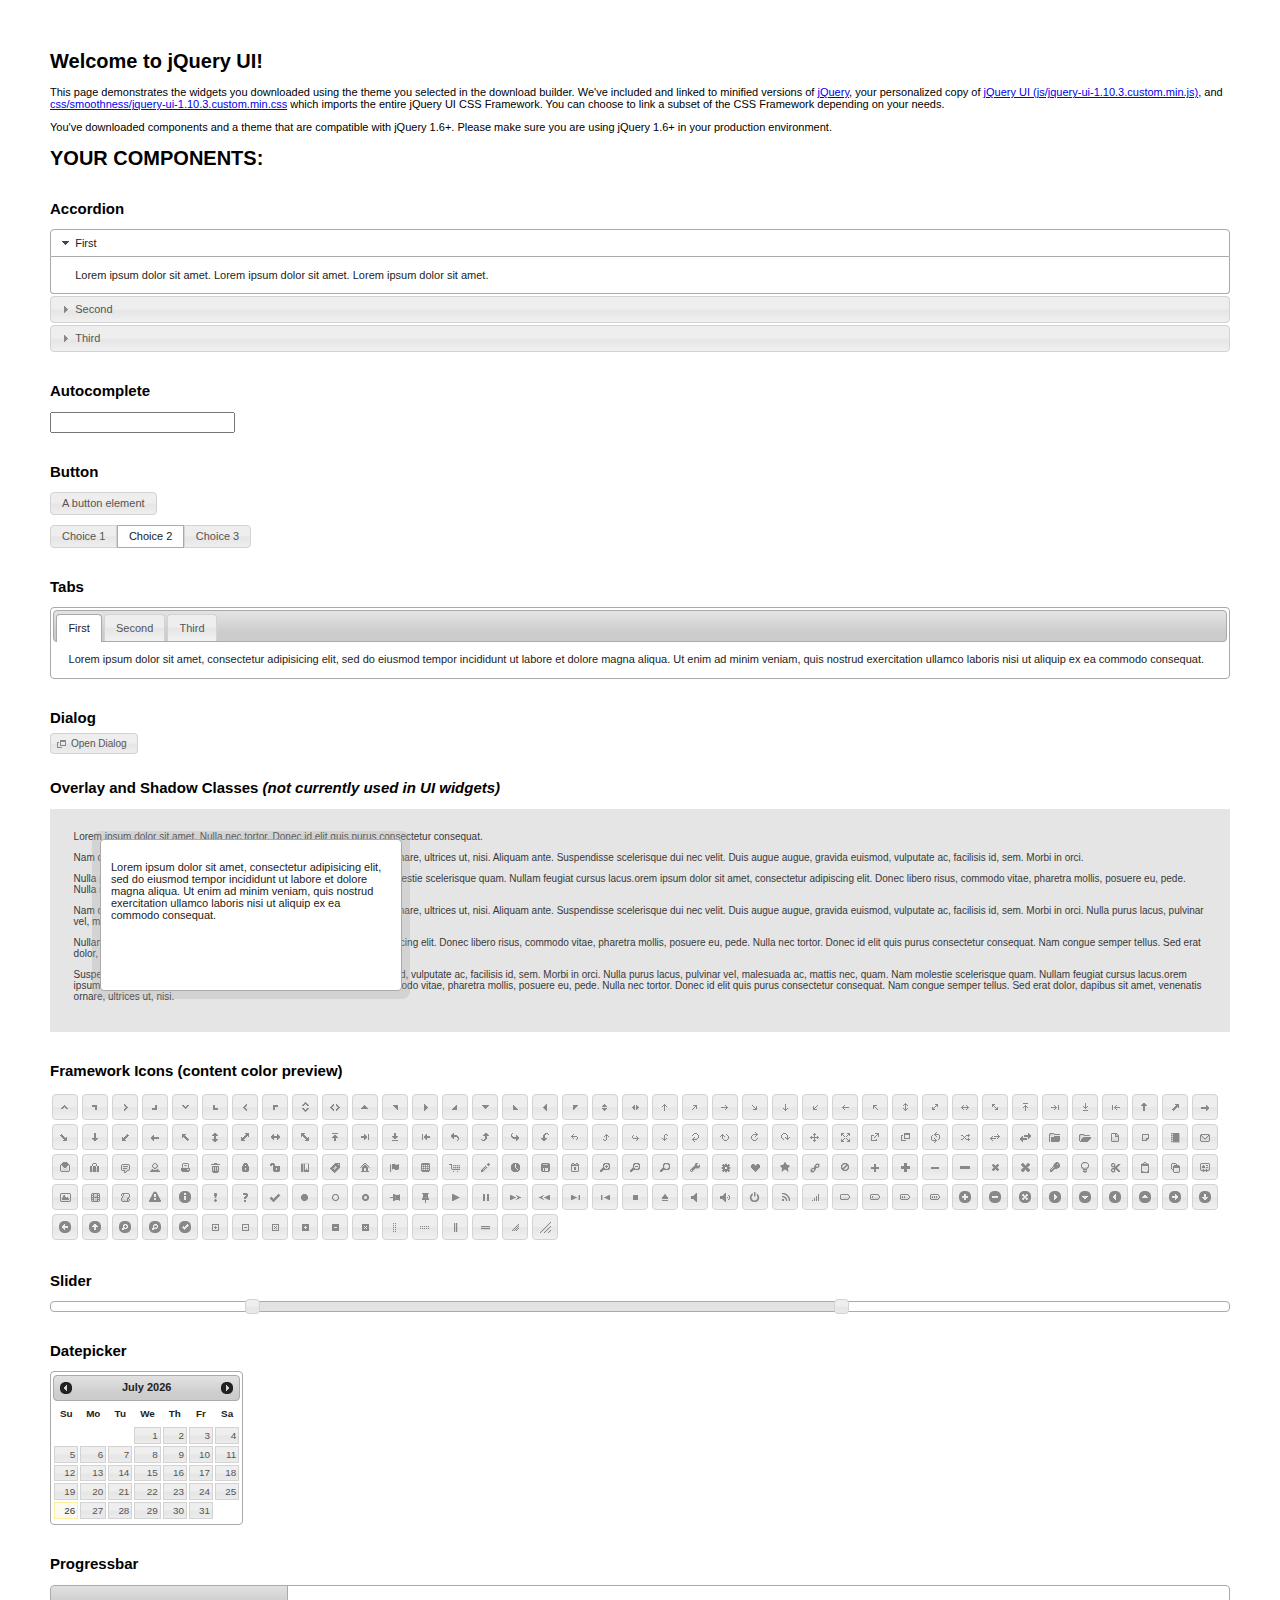
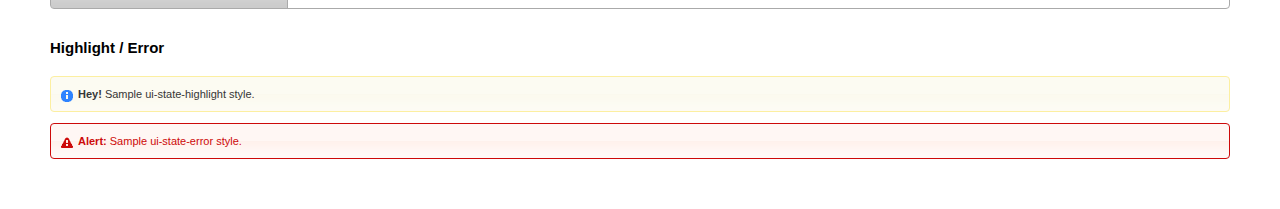
<file: pycdb_kernel_apps/portal/static/jquery_ui/index.html>
<!doctype html>
<html lang="us">
<head>
	<meta charset="utf-8">
	<title>jQuery UI Example Page</title>
	<link href="css/smoothness/jquery-ui-1.10.3.custom.css" rel="stylesheet">
	<script src="js/jquery-1.9.1.js"></script>
	<script src="js/jquery-ui-1.10.3.custom.js"></script>
	<script>
	$(function() {
		
		$( "#accordion" ).accordion();
		

		
		var availableTags = [
			"ActionScript",
			"AppleScript",
			"Asp",
			"BASIC",
			"C",
			"C++",
			"Clojure",
			"COBOL",
			"ColdFusion",
			"Erlang",
			"Fortran",
			"Groovy",
			"Haskell",
			"Java",
			"JavaScript",
			"Lisp",
			"Perl",
			"PHP",
			"Python",
			"Ruby",
			"Scala",
			"Scheme"
		];
		$( "#autocomplete" ).autocomplete({
			source: availableTags
		});
		

		
		$( "#button" ).button();
		$( "#radioset" ).buttonset();
		

		
		$( "#tabs" ).tabs();
		

		
		$( "#dialog" ).dialog({
			autoOpen: false,
			width: 400,
			buttons: [
				{
					text: "Ok",
					click: function() {
						$( this ).dialog( "close" );
					}
				},
				{
					text: "Cancel",
					click: function() {
						$( this ).dialog( "close" );
					}
				}
			]
		});

		// Link to open the dialog
		$( "#dialog-link" ).click(function( event ) {
			$( "#dialog" ).dialog( "open" );
			event.preventDefault();
		});
		

		
		$( "#datepicker" ).datepicker({
			inline: true
		});
		

		
		$( "#slider" ).slider({
			range: true,
			values: [ 17, 67 ]
		});
		

		
		$( "#progressbar" ).progressbar({
			value: 20
		});
		

		// Hover states on the static widgets
		$( "#dialog-link, #icons li" ).hover(
			function() {
				$( this ).addClass( "ui-state-hover" );
			},
			function() {
				$( this ).removeClass( "ui-state-hover" );
			}
		);
	});
	</script>
	<style>
	body{
		font: 62.5% "Trebuchet MS", sans-serif;
		margin: 50px;
	}
	.demoHeaders {
		margin-top: 2em;
	}
	#dialog-link {
		padding: .4em 1em .4em 20px;
		text-decoration: none;
		position: relative;
	}
	#dialog-link span.ui-icon {
		margin: 0 5px 0 0;
		position: absolute;
		left: .2em;
		top: 50%;
		margin-top: -8px;
	}
	#icons {
		margin: 0;
		padding: 0;
	}
	#icons li {
		margin: 2px;
		position: relative;
		padding: 4px 0;
		cursor: pointer;
		float: left;
		list-style: none;
	}
	#icons span.ui-icon {
		float: left;
		margin: 0 4px;
	}
	.fakewindowcontain .ui-widget-overlay {
		position: absolute;
	}
	</style>
</head>
<body>

<h1>Welcome to jQuery UI!</h1>

<div class="ui-widget">
	<p>This page demonstrates the widgets you downloaded using the theme you selected in the download builder. We've included and linked to minified versions of <a href="js/jquery-1.9.1.js">jQuery</a>, your personalized copy of <a href="js/jquery-ui-1.10.3.custom.min.js">jQuery UI (js/jquery-ui-1.10.3.custom.min.js)</a>, and <a href="css/smoothness/jquery-ui-1.10.3.custom.min.css">css/smoothness/jquery-ui-1.10.3.custom.min.css</a> which imports the entire jQuery UI CSS Framework. You can choose to link a subset of the CSS Framework depending on your needs. </p>
	<p>You've downloaded components and a theme that are compatible with jQuery 1.6+. Please make sure you are using jQuery 1.6+ in your production environment.</p>
</div>

<h1>YOUR COMPONENTS:</h1>


<!-- Accordion -->
<h2 class="demoHeaders">Accordion</h2>
<div id="accordion">
	<h3>First</h3>
	<div>Lorem ipsum dolor sit amet. Lorem ipsum dolor sit amet. Lorem ipsum dolor sit amet.</div>
	<h3>Second</h3>
	<div>Phasellus mattis tincidunt nibh.</div>
	<h3>Third</h3>
	<div>Nam dui erat, auctor a, dignissim quis.</div>
</div>



<!-- Autocomplete -->
<h2 class="demoHeaders">Autocomplete</h2>
<div>
	<input id="autocomplete" title="type &quot;a&quot;">
</div>



<!-- Button -->
<h2 class="demoHeaders">Button</h2>
<button id="button">A button element</button>
<form style="margin-top: 1em;">
	<div id="radioset">
		<input type="radio" id="radio1" name="radio"><label for="radio1">Choice 1</label>
		<input type="radio" id="radio2" name="radio" checked="checked"><label for="radio2">Choice 2</label>
		<input type="radio" id="radio3" name="radio"><label for="radio3">Choice 3</label>
	</div>
</form>



<!-- Tabs -->
<h2 class="demoHeaders">Tabs</h2>
<div id="tabs">
	<ul>
		<li><a href="#tabs-1">First</a></li>
		<li><a href="#tabs-2">Second</a></li>
		<li><a href="#tabs-3">Third</a></li>
	</ul>
	<div id="tabs-1">Lorem ipsum dolor sit amet, consectetur adipisicing elit, sed do eiusmod tempor incididunt ut labore et dolore magna aliqua. Ut enim ad minim veniam, quis nostrud exercitation ullamco laboris nisi ut aliquip ex ea commodo consequat.</div>
	<div id="tabs-2">Phasellus mattis tincidunt nibh. Cras orci urna, blandit id, pretium vel, aliquet ornare, felis. Maecenas scelerisque sem non nisl. Fusce sed lorem in enim dictum bibendum.</div>
	<div id="tabs-3">Nam dui erat, auctor a, dignissim quis, sollicitudin eu, felis. Pellentesque nisi urna, interdum eget, sagittis et, consequat vestibulum, lacus. Mauris porttitor ullamcorper augue.</div>
</div>



<!-- Dialog NOTE: Dialog is not generated by UI in this demo so it can be visually styled in themeroller-->
<h2 class="demoHeaders">Dialog</h2>
<p><a href="#" id="dialog-link" class="ui-state-default ui-corner-all"><span class="ui-icon ui-icon-newwin"></span>Open Dialog</a></p>

<h2 class="demoHeaders">Overlay and Shadow Classes <em>(not currently used in UI widgets)</em></h2>
<div style="position: relative; width: 96%; height: 200px; padding:1% 2%; overflow:hidden;" class="fakewindowcontain">
	<p>Lorem ipsum dolor sit amet,  Nulla nec tortor. Donec id elit quis purus consectetur consequat. </p><p>Nam congue semper tellus. Sed erat dolor, dapibus sit amet, venenatis ornare, ultrices ut, nisi. Aliquam ante. Suspendisse scelerisque dui nec velit. Duis augue augue, gravida euismod, vulputate ac, facilisis id, sem. Morbi in orci. </p><p>Nulla purus lacus, pulvinar vel, malesuada ac, mattis nec, quam. Nam molestie scelerisque quam. Nullam feugiat cursus lacus.orem ipsum dolor sit amet, consectetur adipiscing elit. Donec libero risus, commodo vitae, pharetra mollis, posuere eu, pede. Nulla nec tortor. Donec id elit quis purus consectetur consequat. </p><p>Nam congue semper tellus. Sed erat dolor, dapibus sit amet, venenatis ornare, ultrices ut, nisi. Aliquam ante. Suspendisse scelerisque dui nec velit. Duis augue augue, gravida euismod, vulputate ac, facilisis id, sem. Morbi in orci. Nulla purus lacus, pulvinar vel, malesuada ac, mattis nec, quam. Nam molestie scelerisque quam. </p><p>Nullam feugiat cursus lacus.orem ipsum dolor sit amet, consectetur adipiscing elit. Donec libero risus, commodo vitae, pharetra mollis, posuere eu, pede. Nulla nec tortor. Donec id elit quis purus consectetur consequat. Nam congue semper tellus. Sed erat dolor, dapibus sit amet, venenatis ornare, ultrices ut, nisi. Aliquam ante. </p><p>Suspendisse scelerisque dui nec velit. Duis augue augue, gravida euismod, vulputate ac, facilisis id, sem. Morbi in orci. Nulla purus lacus, pulvinar vel, malesuada ac, mattis nec, quam. Nam molestie scelerisque quam. Nullam feugiat cursus lacus.orem ipsum dolor sit amet, consectetur adipiscing elit. Donec libero risus, commodo vitae, pharetra mollis, posuere eu, pede. Nulla nec tortor. Donec id elit quis purus consectetur consequat. Nam congue semper tellus. Sed erat dolor, dapibus sit amet, venenatis ornare, ultrices ut, nisi. </p>

	<!-- ui-dialog -->
	<div class="ui-overlay"><div class="ui-widget-overlay"></div><div class="ui-widget-shadow ui-corner-all" style="width: 302px; height: 152px; position: absolute; left: 50px; top: 30px;"></div></div>
	<div style="position: absolute; width: 280px; height: 130px;left: 50px; top: 30px; padding: 10px;" class="ui-widget ui-widget-content ui-corner-all">
		<div class="ui-dialog-content ui-widget-content" style="background: none; border: 0;">
			<p>Lorem ipsum dolor sit amet, consectetur adipisicing elit, sed do eiusmod tempor incididunt ut labore et dolore magna aliqua. Ut enim ad minim veniam, quis nostrud exercitation ullamco laboris nisi ut aliquip ex ea commodo consequat.</p>
		</div>
	</div>

</div>

<!-- ui-dialog -->
<div id="dialog" title="Dialog Title">
	<p>Lorem ipsum dolor sit amet, consectetur adipisicing elit, sed do eiusmod tempor incididunt ut labore et dolore magna aliqua. Ut enim ad minim veniam, quis nostrud exercitation ullamco laboris nisi ut aliquip ex ea commodo consequat.</p>
</div>



<h2 class="demoHeaders">Framework Icons (content color preview)</h2>
<ul id="icons" class="ui-widget ui-helper-clearfix">
	<li class="ui-state-default ui-corner-all" title=".ui-icon-carat-1-n"><span class="ui-icon ui-icon-carat-1-n"></span></li>
	<li class="ui-state-default ui-corner-all" title=".ui-icon-carat-1-ne"><span class="ui-icon ui-icon-carat-1-ne"></span></li>
	<li class="ui-state-default ui-corner-all" title=".ui-icon-carat-1-e"><span class="ui-icon ui-icon-carat-1-e"></span></li>
	<li class="ui-state-default ui-corner-all" title=".ui-icon-carat-1-se"><span class="ui-icon ui-icon-carat-1-se"></span></li>
	<li class="ui-state-default ui-corner-all" title=".ui-icon-carat-1-s"><span class="ui-icon ui-icon-carat-1-s"></span></li>
	<li class="ui-state-default ui-corner-all" title=".ui-icon-carat-1-sw"><span class="ui-icon ui-icon-carat-1-sw"></span></li>
	<li class="ui-state-default ui-corner-all" title=".ui-icon-carat-1-w"><span class="ui-icon ui-icon-carat-1-w"></span></li>
	<li class="ui-state-default ui-corner-all" title=".ui-icon-carat-1-nw"><span class="ui-icon ui-icon-carat-1-nw"></span></li>
	<li class="ui-state-default ui-corner-all" title=".ui-icon-carat-2-n-s"><span class="ui-icon ui-icon-carat-2-n-s"></span></li>
	<li class="ui-state-default ui-corner-all" title=".ui-icon-carat-2-e-w"><span class="ui-icon ui-icon-carat-2-e-w"></span></li>
	<li class="ui-state-default ui-corner-all" title=".ui-icon-triangle-1-n"><span class="ui-icon ui-icon-triangle-1-n"></span></li>
	<li class="ui-state-default ui-corner-all" title=".ui-icon-triangle-1-ne"><span class="ui-icon ui-icon-triangle-1-ne"></span></li>
	<li class="ui-state-default ui-corner-all" title=".ui-icon-triangle-1-e"><span class="ui-icon ui-icon-triangle-1-e"></span></li>
	<li class="ui-state-default ui-corner-all" title=".ui-icon-triangle-1-se"><span class="ui-icon ui-icon-triangle-1-se"></span></li>
	<li class="ui-state-default ui-corner-all" title=".ui-icon-triangle-1-s"><span class="ui-icon ui-icon-triangle-1-s"></span></li>
	<li class="ui-state-default ui-corner-all" title=".ui-icon-triangle-1-sw"><span class="ui-icon ui-icon-triangle-1-sw"></span></li>
	<li class="ui-state-default ui-corner-all" title=".ui-icon-triangle-1-w"><span class="ui-icon ui-icon-triangle-1-w"></span></li>
	<li class="ui-state-default ui-corner-all" title=".ui-icon-triangle-1-nw"><span class="ui-icon ui-icon-triangle-1-nw"></span></li>
	<li class="ui-state-default ui-corner-all" title=".ui-icon-triangle-2-n-s"><span class="ui-icon ui-icon-triangle-2-n-s"></span></li>
	<li class="ui-state-default ui-corner-all" title=".ui-icon-triangle-2-e-w"><span class="ui-icon ui-icon-triangle-2-e-w"></span></li>
	<li class="ui-state-default ui-corner-all" title=".ui-icon-arrow-1-n"><span class="ui-icon ui-icon-arrow-1-n"></span></li>
	<li class="ui-state-default ui-corner-all" title=".ui-icon-arrow-1-ne"><span class="ui-icon ui-icon-arrow-1-ne"></span></li>
	<li class="ui-state-default ui-corner-all" title=".ui-icon-arrow-1-e"><span class="ui-icon ui-icon-arrow-1-e"></span></li>
	<li class="ui-state-default ui-corner-all" title=".ui-icon-arrow-1-se"><span class="ui-icon ui-icon-arrow-1-se"></span></li>
	<li class="ui-state-default ui-corner-all" title=".ui-icon-arrow-1-s"><span class="ui-icon ui-icon-arrow-1-s"></span></li>
	<li class="ui-state-default ui-corner-all" title=".ui-icon-arrow-1-sw"><span class="ui-icon ui-icon-arrow-1-sw"></span></li>
	<li class="ui-state-default ui-corner-all" title=".ui-icon-arrow-1-w"><span class="ui-icon ui-icon-arrow-1-w"></span></li>
	<li class="ui-state-default ui-corner-all" title=".ui-icon-arrow-1-nw"><span class="ui-icon ui-icon-arrow-1-nw"></span></li>
	<li class="ui-state-default ui-corner-all" title=".ui-icon-arrow-2-n-s"><span class="ui-icon ui-icon-arrow-2-n-s"></span></li>
	<li class="ui-state-default ui-corner-all" title=".ui-icon-arrow-2-ne-sw"><span class="ui-icon ui-icon-arrow-2-ne-sw"></span></li>
	<li class="ui-state-default ui-corner-all" title=".ui-icon-arrow-2-e-w"><span class="ui-icon ui-icon-arrow-2-e-w"></span></li>
	<li class="ui-state-default ui-corner-all" title=".ui-icon-arrow-2-se-nw"><span class="ui-icon ui-icon-arrow-2-se-nw"></span></li>
	<li class="ui-state-default ui-corner-all" title=".ui-icon-arrowstop-1-n"><span class="ui-icon ui-icon-arrowstop-1-n"></span></li>
	<li class="ui-state-default ui-corner-all" title=".ui-icon-arrowstop-1-e"><span class="ui-icon ui-icon-arrowstop-1-e"></span></li>
	<li class="ui-state-default ui-corner-all" title=".ui-icon-arrowstop-1-s"><span class="ui-icon ui-icon-arrowstop-1-s"></span></li>
	<li class="ui-state-default ui-corner-all" title=".ui-icon-arrowstop-1-w"><span class="ui-icon ui-icon-arrowstop-1-w"></span></li>
	<li class="ui-state-default ui-corner-all" title=".ui-icon-arrowthick-1-n"><span class="ui-icon ui-icon-arrowthick-1-n"></span></li>
	<li class="ui-state-default ui-corner-all" title=".ui-icon-arrowthick-1-ne"><span class="ui-icon ui-icon-arrowthick-1-ne"></span></li>
	<li class="ui-state-default ui-corner-all" title=".ui-icon-arrowthick-1-e"><span class="ui-icon ui-icon-arrowthick-1-e"></span></li>
	<li class="ui-state-default ui-corner-all" title=".ui-icon-arrowthick-1-se"><span class="ui-icon ui-icon-arrowthick-1-se"></span></li>
	<li class="ui-state-default ui-corner-all" title=".ui-icon-arrowthick-1-s"><span class="ui-icon ui-icon-arrowthick-1-s"></span></li>
	<li class="ui-state-default ui-corner-all" title=".ui-icon-arrowthick-1-sw"><span class="ui-icon ui-icon-arrowthick-1-sw"></span></li>
	<li class="ui-state-default ui-corner-all" title=".ui-icon-arrowthick-1-w"><span class="ui-icon ui-icon-arrowthick-1-w"></span></li>
	<li class="ui-state-default ui-corner-all" title=".ui-icon-arrowthick-1-nw"><span class="ui-icon ui-icon-arrowthick-1-nw"></span></li>
	<li class="ui-state-default ui-corner-all" title=".ui-icon-arrowthick-2-n-s"><span class="ui-icon ui-icon-arrowthick-2-n-s"></span></li>
	<li class="ui-state-default ui-corner-all" title=".ui-icon-arrowthick-2-ne-sw"><span class="ui-icon ui-icon-arrowthick-2-ne-sw"></span></li>
	<li class="ui-state-default ui-corner-all" title=".ui-icon-arrowthick-2-e-w"><span class="ui-icon ui-icon-arrowthick-2-e-w"></span></li>
	<li class="ui-state-default ui-corner-all" title=".ui-icon-arrowthick-2-se-nw"><span class="ui-icon ui-icon-arrowthick-2-se-nw"></span></li>
	<li class="ui-state-default ui-corner-all" title=".ui-icon-arrowthickstop-1-n"><span class="ui-icon ui-icon-arrowthickstop-1-n"></span></li>
	<li class="ui-state-default ui-corner-all" title=".ui-icon-arrowthickstop-1-e"><span class="ui-icon ui-icon-arrowthickstop-1-e"></span></li>
	<li class="ui-state-default ui-corner-all" title=".ui-icon-arrowthickstop-1-s"><span class="ui-icon ui-icon-arrowthickstop-1-s"></span></li>
	<li class="ui-state-default ui-corner-all" title=".ui-icon-arrowthickstop-1-w"><span class="ui-icon ui-icon-arrowthickstop-1-w"></span></li>
	<li class="ui-state-default ui-corner-all" title=".ui-icon-arrowreturnthick-1-w"><span class="ui-icon ui-icon-arrowreturnthick-1-w"></span></li>
	<li class="ui-state-default ui-corner-all" title=".ui-icon-arrowreturnthick-1-n"><span class="ui-icon ui-icon-arrowreturnthick-1-n"></span></li>
	<li class="ui-state-default ui-corner-all" title=".ui-icon-arrowreturnthick-1-e"><span class="ui-icon ui-icon-arrowreturnthick-1-e"></span></li>
	<li class="ui-state-default ui-corner-all" title=".ui-icon-arrowreturnthick-1-s"><span class="ui-icon ui-icon-arrowreturnthick-1-s"></span></li>
	<li class="ui-state-default ui-corner-all" title=".ui-icon-arrowreturn-1-w"><span class="ui-icon ui-icon-arrowreturn-1-w"></span></li>
	<li class="ui-state-default ui-corner-all" title=".ui-icon-arrowreturn-1-n"><span class="ui-icon ui-icon-arrowreturn-1-n"></span></li>
	<li class="ui-state-default ui-corner-all" title=".ui-icon-arrowreturn-1-e"><span class="ui-icon ui-icon-arrowreturn-1-e"></span></li>
	<li class="ui-state-default ui-corner-all" title=".ui-icon-arrowreturn-1-s"><span class="ui-icon ui-icon-arrowreturn-1-s"></span></li>
	<li class="ui-state-default ui-corner-all" title=".ui-icon-arrowrefresh-1-w"><span class="ui-icon ui-icon-arrowrefresh-1-w"></span></li>
	<li class="ui-state-default ui-corner-all" title=".ui-icon-arrowrefresh-1-n"><span class="ui-icon ui-icon-arrowrefresh-1-n"></span></li>
	<li class="ui-state-default ui-corner-all" title=".ui-icon-arrowrefresh-1-e"><span class="ui-icon ui-icon-arrowrefresh-1-e"></span></li>
	<li class="ui-state-default ui-corner-all" title=".ui-icon-arrowrefresh-1-s"><span class="ui-icon ui-icon-arrowrefresh-1-s"></span></li>
	<li class="ui-state-default ui-corner-all" title=".ui-icon-arrow-4"><span class="ui-icon ui-icon-arrow-4"></span></li>
	<li class="ui-state-default ui-corner-all" title=".ui-icon-arrow-4-diag"><span class="ui-icon ui-icon-arrow-4-diag"></span></li>
	<li class="ui-state-default ui-corner-all" title=".ui-icon-extlink"><span class="ui-icon ui-icon-extlink"></span></li>
	<li class="ui-state-default ui-corner-all" title=".ui-icon-newwin"><span class="ui-icon ui-icon-newwin"></span></li>
	<li class="ui-state-default ui-corner-all" title=".ui-icon-refresh"><span class="ui-icon ui-icon-refresh"></span></li>
	<li class="ui-state-default ui-corner-all" title=".ui-icon-shuffle"><span class="ui-icon ui-icon-shuffle"></span></li>
	<li class="ui-state-default ui-corner-all" title=".ui-icon-transfer-e-w"><span class="ui-icon ui-icon-transfer-e-w"></span></li>
	<li class="ui-state-default ui-corner-all" title=".ui-icon-transferthick-e-w"><span class="ui-icon ui-icon-transferthick-e-w"></span></li>
	<li class="ui-state-default ui-corner-all" title=".ui-icon-folder-collapsed"><span class="ui-icon ui-icon-folder-collapsed"></span></li>
	<li class="ui-state-default ui-corner-all" title=".ui-icon-folder-open"><span class="ui-icon ui-icon-folder-open"></span></li>
	<li class="ui-state-default ui-corner-all" title=".ui-icon-document"><span class="ui-icon ui-icon-document"></span></li>
	<li class="ui-state-default ui-corner-all" title=".ui-icon-document-b"><span class="ui-icon ui-icon-document-b"></span></li>
	<li class="ui-state-default ui-corner-all" title=".ui-icon-note"><span class="ui-icon ui-icon-note"></span></li>
	<li class="ui-state-default ui-corner-all" title=".ui-icon-mail-closed"><span class="ui-icon ui-icon-mail-closed"></span></li>
	<li class="ui-state-default ui-corner-all" title=".ui-icon-mail-open"><span class="ui-icon ui-icon-mail-open"></span></li>
	<li class="ui-state-default ui-corner-all" title=".ui-icon-suitcase"><span class="ui-icon ui-icon-suitcase"></span></li>
	<li class="ui-state-default ui-corner-all" title=".ui-icon-comment"><span class="ui-icon ui-icon-comment"></span></li>
	<li class="ui-state-default ui-corner-all" title=".ui-icon-person"><span class="ui-icon ui-icon-person"></span></li>
	<li class="ui-state-default ui-corner-all" title=".ui-icon-print"><span class="ui-icon ui-icon-print"></span></li>
	<li class="ui-state-default ui-corner-all" title=".ui-icon-trash"><span class="ui-icon ui-icon-trash"></span></li>
	<li class="ui-state-default ui-corner-all" title=".ui-icon-locked"><span class="ui-icon ui-icon-locked"></span></li>
	<li class="ui-state-default ui-corner-all" title=".ui-icon-unlocked"><span class="ui-icon ui-icon-unlocked"></span></li>
	<li class="ui-state-default ui-corner-all" title=".ui-icon-bookmark"><span class="ui-icon ui-icon-bookmark"></span></li>
	<li class="ui-state-default ui-corner-all" title=".ui-icon-tag"><span class="ui-icon ui-icon-tag"></span></li>
	<li class="ui-state-default ui-corner-all" title=".ui-icon-home"><span class="ui-icon ui-icon-home"></span></li>
	<li class="ui-state-default ui-corner-all" title=".ui-icon-flag"><span class="ui-icon ui-icon-flag"></span></li>
	<li class="ui-state-default ui-corner-all" title=".ui-icon-calculator"><span class="ui-icon ui-icon-calculator"></span></li>
	<li class="ui-state-default ui-corner-all" title=".ui-icon-cart"><span class="ui-icon ui-icon-cart"></span></li>
	<li class="ui-state-default ui-corner-all" title=".ui-icon-pencil"><span class="ui-icon ui-icon-pencil"></span></li>
	<li class="ui-state-default ui-corner-all" title=".ui-icon-clock"><span class="ui-icon ui-icon-clock"></span></li>
	<li class="ui-state-default ui-corner-all" title=".ui-icon-disk"><span class="ui-icon ui-icon-disk"></span></li>
	<li class="ui-state-default ui-corner-all" title=".ui-icon-calendar"><span class="ui-icon ui-icon-calendar"></span></li>
	<li class="ui-state-default ui-corner-all" title=".ui-icon-zoomin"><span class="ui-icon ui-icon-zoomin"></span></li>
	<li class="ui-state-default ui-corner-all" title=".ui-icon-zoomout"><span class="ui-icon ui-icon-zoomout"></span></li>
	<li class="ui-state-default ui-corner-all" title=".ui-icon-search"><span class="ui-icon ui-icon-search"></span></li>
	<li class="ui-state-default ui-corner-all" title=".ui-icon-wrench"><span class="ui-icon ui-icon-wrench"></span></li>
	<li class="ui-state-default ui-corner-all" title=".ui-icon-gear"><span class="ui-icon ui-icon-gear"></span></li>
	<li class="ui-state-default ui-corner-all" title=".ui-icon-heart"><span class="ui-icon ui-icon-heart"></span></li>
	<li class="ui-state-default ui-corner-all" title=".ui-icon-star"><span class="ui-icon ui-icon-star"></span></li>
	<li class="ui-state-default ui-corner-all" title=".ui-icon-link"><span class="ui-icon ui-icon-link"></span></li>
	<li class="ui-state-default ui-corner-all" title=".ui-icon-cancel"><span class="ui-icon ui-icon-cancel"></span></li>
	<li class="ui-state-default ui-corner-all" title=".ui-icon-plus"><span class="ui-icon ui-icon-plus"></span></li>
	<li class="ui-state-default ui-corner-all" title=".ui-icon-plusthick"><span class="ui-icon ui-icon-plusthick"></span></li>
	<li class="ui-state-default ui-corner-all" title=".ui-icon-minus"><span class="ui-icon ui-icon-minus"></span></li>
	<li class="ui-state-default ui-corner-all" title=".ui-icon-minusthick"><span class="ui-icon ui-icon-minusthick"></span></li>
	<li class="ui-state-default ui-corner-all" title=".ui-icon-close"><span class="ui-icon ui-icon-close"></span></li>
	<li class="ui-state-default ui-corner-all" title=".ui-icon-closethick"><span class="ui-icon ui-icon-closethick"></span></li>
	<li class="ui-state-default ui-corner-all" title=".ui-icon-key"><span class="ui-icon ui-icon-key"></span></li>
	<li class="ui-state-default ui-corner-all" title=".ui-icon-lightbulb"><span class="ui-icon ui-icon-lightbulb"></span></li>
	<li class="ui-state-default ui-corner-all" title=".ui-icon-scissors"><span class="ui-icon ui-icon-scissors"></span></li>
	<li class="ui-state-default ui-corner-all" title=".ui-icon-clipboard"><span class="ui-icon ui-icon-clipboard"></span></li>
	<li class="ui-state-default ui-corner-all" title=".ui-icon-copy"><span class="ui-icon ui-icon-copy"></span></li>
	<li class="ui-state-default ui-corner-all" title=".ui-icon-contact"><span class="ui-icon ui-icon-contact"></span></li>
	<li class="ui-state-default ui-corner-all" title=".ui-icon-image"><span class="ui-icon ui-icon-image"></span></li>
	<li class="ui-state-default ui-corner-all" title=".ui-icon-video"><span class="ui-icon ui-icon-video"></span></li>
	<li class="ui-state-default ui-corner-all" title=".ui-icon-script"><span class="ui-icon ui-icon-script"></span></li>
	<li class="ui-state-default ui-corner-all" title=".ui-icon-alert"><span class="ui-icon ui-icon-alert"></span></li>
	<li class="ui-state-default ui-corner-all" title=".ui-icon-info"><span class="ui-icon ui-icon-info"></span></li>
	<li class="ui-state-default ui-corner-all" title=".ui-icon-notice"><span class="ui-icon ui-icon-notice"></span></li>
	<li class="ui-state-default ui-corner-all" title=".ui-icon-help"><span class="ui-icon ui-icon-help"></span></li>
	<li class="ui-state-default ui-corner-all" title=".ui-icon-check"><span class="ui-icon ui-icon-check"></span></li>
	<li class="ui-state-default ui-corner-all" title=".ui-icon-bullet"><span class="ui-icon ui-icon-bullet"></span></li>
	<li class="ui-state-default ui-corner-all" title=".ui-icon-radio-off"><span class="ui-icon ui-icon-radio-off"></span></li>
	<li class="ui-state-default ui-corner-all" title=".ui-icon-radio-on"><span class="ui-icon ui-icon-radio-on"></span></li>
	<li class="ui-state-default ui-corner-all" title=".ui-icon-pin-w"><span class="ui-icon ui-icon-pin-w"></span></li>
	<li class="ui-state-default ui-corner-all" title=".ui-icon-pin-s"><span class="ui-icon ui-icon-pin-s"></span></li>
	<li class="ui-state-default ui-corner-all" title=".ui-icon-play"><span class="ui-icon ui-icon-play"></span></li>
	<li class="ui-state-default ui-corner-all" title=".ui-icon-pause"><span class="ui-icon ui-icon-pause"></span></li>
	<li class="ui-state-default ui-corner-all" title=".ui-icon-seek-next"><span class="ui-icon ui-icon-seek-next"></span></li>
	<li class="ui-state-default ui-corner-all" title=".ui-icon-seek-prev"><span class="ui-icon ui-icon-seek-prev"></span></li>
	<li class="ui-state-default ui-corner-all" title=".ui-icon-seek-end"><span class="ui-icon ui-icon-seek-end"></span></li>
	<li class="ui-state-default ui-corner-all" title=".ui-icon-seek-first"><span class="ui-icon ui-icon-seek-first"></span></li>
	<li class="ui-state-default ui-corner-all" title=".ui-icon-stop"><span class="ui-icon ui-icon-stop"></span></li>
	<li class="ui-state-default ui-corner-all" title=".ui-icon-eject"><span class="ui-icon ui-icon-eject"></span></li>
	<li class="ui-state-default ui-corner-all" title=".ui-icon-volume-off"><span class="ui-icon ui-icon-volume-off"></span></li>
	<li class="ui-state-default ui-corner-all" title=".ui-icon-volume-on"><span class="ui-icon ui-icon-volume-on"></span></li>
	<li class="ui-state-default ui-corner-all" title=".ui-icon-power"><span class="ui-icon ui-icon-power"></span></li>
	<li class="ui-state-default ui-corner-all" title=".ui-icon-signal-diag"><span class="ui-icon ui-icon-signal-diag"></span></li>
	<li class="ui-state-default ui-corner-all" title=".ui-icon-signal"><span class="ui-icon ui-icon-signal"></span></li>
	<li class="ui-state-default ui-corner-all" title=".ui-icon-battery-0"><span class="ui-icon ui-icon-battery-0"></span></li>
	<li class="ui-state-default ui-corner-all" title=".ui-icon-battery-1"><span class="ui-icon ui-icon-battery-1"></span></li>
	<li class="ui-state-default ui-corner-all" title=".ui-icon-battery-2"><span class="ui-icon ui-icon-battery-2"></span></li>
	<li class="ui-state-default ui-corner-all" title=".ui-icon-battery-3"><span class="ui-icon ui-icon-battery-3"></span></li>
	<li class="ui-state-default ui-corner-all" title=".ui-icon-circle-plus"><span class="ui-icon ui-icon-circle-plus"></span></li>
	<li class="ui-state-default ui-corner-all" title=".ui-icon-circle-minus"><span class="ui-icon ui-icon-circle-minus"></span></li>
	<li class="ui-state-default ui-corner-all" title=".ui-icon-circle-close"><span class="ui-icon ui-icon-circle-close"></span></li>
	<li class="ui-state-default ui-corner-all" title=".ui-icon-circle-triangle-e"><span class="ui-icon ui-icon-circle-triangle-e"></span></li>
	<li class="ui-state-default ui-corner-all" title=".ui-icon-circle-triangle-s"><span class="ui-icon ui-icon-circle-triangle-s"></span></li>
	<li class="ui-state-default ui-corner-all" title=".ui-icon-circle-triangle-w"><span class="ui-icon ui-icon-circle-triangle-w"></span></li>
	<li class="ui-state-default ui-corner-all" title=".ui-icon-circle-triangle-n"><span class="ui-icon ui-icon-circle-triangle-n"></span></li>
	<li class="ui-state-default ui-corner-all" title=".ui-icon-circle-arrow-e"><span class="ui-icon ui-icon-circle-arrow-e"></span></li>
	<li class="ui-state-default ui-corner-all" title=".ui-icon-circle-arrow-s"><span class="ui-icon ui-icon-circle-arrow-s"></span></li>
	<li class="ui-state-default ui-corner-all" title=".ui-icon-circle-arrow-w"><span class="ui-icon ui-icon-circle-arrow-w"></span></li>
	<li class="ui-state-default ui-corner-all" title=".ui-icon-circle-arrow-n"><span class="ui-icon ui-icon-circle-arrow-n"></span></li>
	<li class="ui-state-default ui-corner-all" title=".ui-icon-circle-zoomin"><span class="ui-icon ui-icon-circle-zoomin"></span></li>
	<li class="ui-state-default ui-corner-all" title=".ui-icon-circle-zoomout"><span class="ui-icon ui-icon-circle-zoomout"></span></li>
	<li class="ui-state-default ui-corner-all" title=".ui-icon-circle-check"><span class="ui-icon ui-icon-circle-check"></span></li>
	<li class="ui-state-default ui-corner-all" title=".ui-icon-circlesmall-plus"><span class="ui-icon ui-icon-circlesmall-plus"></span></li>
	<li class="ui-state-default ui-corner-all" title=".ui-icon-circlesmall-minus"><span class="ui-icon ui-icon-circlesmall-minus"></span></li>
	<li class="ui-state-default ui-corner-all" title=".ui-icon-circlesmall-close"><span class="ui-icon ui-icon-circlesmall-close"></span></li>
	<li class="ui-state-default ui-corner-all" title=".ui-icon-squaresmall-plus"><span class="ui-icon ui-icon-squaresmall-plus"></span></li>
	<li class="ui-state-default ui-corner-all" title=".ui-icon-squaresmall-minus"><span class="ui-icon ui-icon-squaresmall-minus"></span></li>
	<li class="ui-state-default ui-corner-all" title=".ui-icon-squaresmall-close"><span class="ui-icon ui-icon-squaresmall-close"></span></li>
	<li class="ui-state-default ui-corner-all" title=".ui-icon-grip-dotted-vertical"><span class="ui-icon ui-icon-grip-dotted-vertical"></span></li>
	<li class="ui-state-default ui-corner-all" title=".ui-icon-grip-dotted-horizontal"><span class="ui-icon ui-icon-grip-dotted-horizontal"></span></li>
	<li class="ui-state-default ui-corner-all" title=".ui-icon-grip-solid-vertical"><span class="ui-icon ui-icon-grip-solid-vertical"></span></li>
	<li class="ui-state-default ui-corner-all" title=".ui-icon-grip-solid-horizontal"><span class="ui-icon ui-icon-grip-solid-horizontal"></span></li>
	<li class="ui-state-default ui-corner-all" title=".ui-icon-gripsmall-diagonal-se"><span class="ui-icon ui-icon-gripsmall-diagonal-se"></span></li>
	<li class="ui-state-default ui-corner-all" title=".ui-icon-grip-diagonal-se"><span class="ui-icon ui-icon-grip-diagonal-se"></span></li>
</ul>


<!-- Slider -->
<h2 class="demoHeaders">Slider</h2>
<div id="slider"></div>



<!-- Datepicker -->
<h2 class="demoHeaders">Datepicker</h2>
<div id="datepicker"></div>



<!-- Progressbar -->
<h2 class="demoHeaders">Progressbar</h2>
<div id="progressbar"></div>


<!-- Highlight / Error -->
<h2 class="demoHeaders">Highlight / Error</h2>
<div class="ui-widget">
	<div class="ui-state-highlight ui-corner-all" style="margin-top: 20px; padding: 0 .7em;">
		<p><span class="ui-icon ui-icon-info" style="float: left; margin-right: .3em;"></span>
		<strong>Hey!</strong> Sample ui-state-highlight style.</p>
	</div>
</div>
<br>
<div class="ui-widget">
	<div class="ui-state-error ui-corner-all" style="padding: 0 .7em;">
		<p><span class="ui-icon ui-icon-alert" style="float: left; margin-right: .3em;"></span>
		<strong>Alert:</strong> Sample ui-state-error style.</p>
	</div>
</div>

</body>
</html>
</file>
